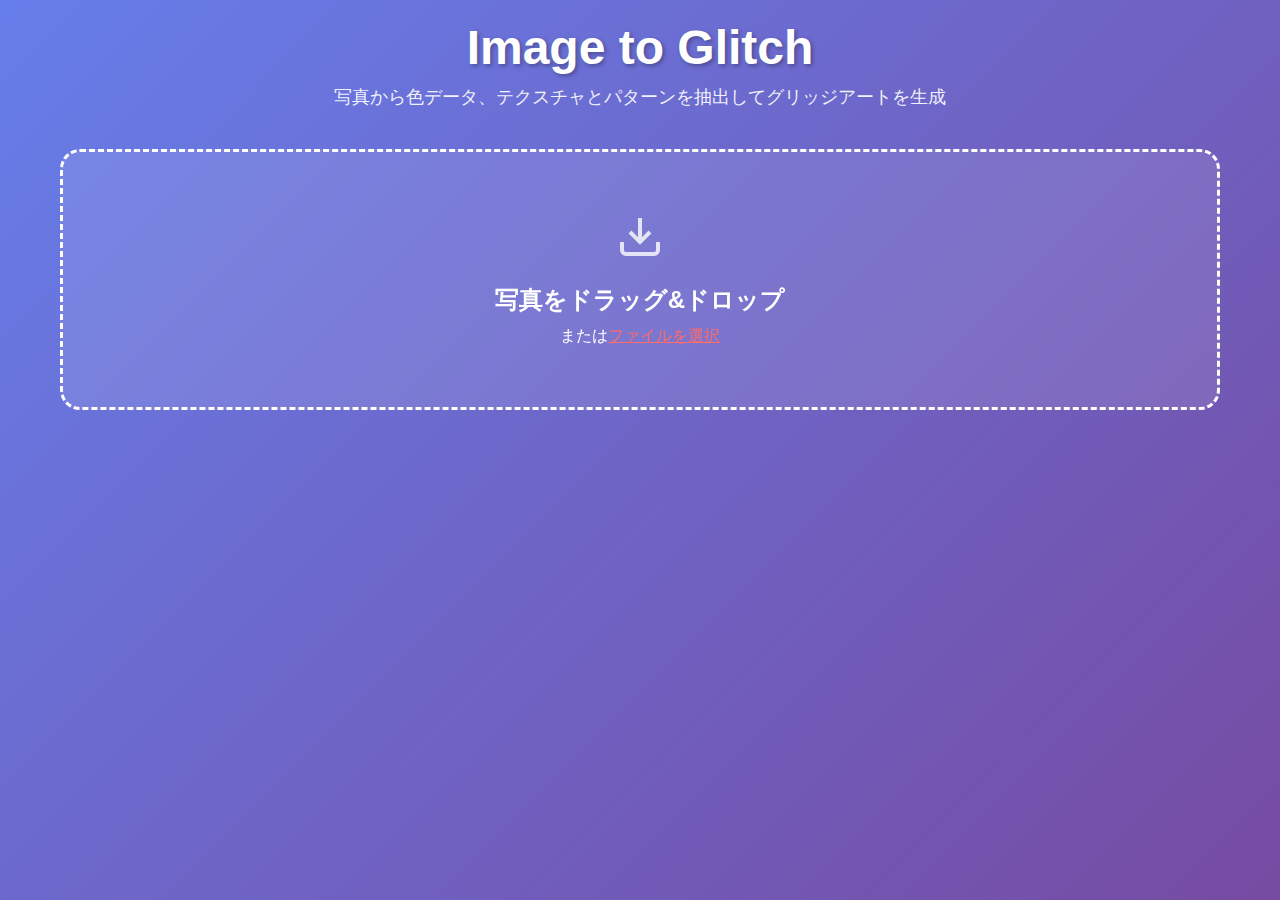
<file: index.html>
<!DOCTYPE html>
<html lang="ja">
<head>
    <meta charset="UTF-8">
    <meta name="viewport" content="width=device-width, initial-scale=1.0">
    <title>Image to Glitch - 写真からグリッジアートを生成</title>
    <link rel="stylesheet" href="style.css">
</head>
<body>
    <div class="container">
        <header>
            <h1>Image to Glitch</h1>
            <p>写真から色データ、テクスチャとパターンを抽出してグリッジアートを生成</p>
        </header>

        <main>
            <!-- ファイルアップロード -->
            <section class="upload-section">
                <div class="upload-area" id="uploadArea">
                    <div class="upload-content">
                        <svg width="48" height="48" viewBox="0 0 24 24" fill="none" stroke="currentColor" stroke-width="2">
                            <path d="M21 15v4a2 2 0 0 1-2 2H5a2 2 0 0 1-2-2v-4"></path>
                            <polyline points="7,10 12,15 17,10"></polyline>
                            <line x1="12" y1="15" x2="12" y2="3"></line>
                        </svg>
                        <h3>写真をドラッグ&ドロップ</h3>
                        <p>または<span class="upload-btn">ファイルを選択</span></p>
                        <input type="file" id="fileInput" accept="image/*" hidden>
                    </div>
                </div>
            </section>

            <!-- 画像プレビューとコントロール -->
            <section class="workspace" id="workspace" style="display: none;">
                <div class="image-container">
                    <div class="original-image">
                        <h3>元画像</h3>
                        <canvas id="originalCanvas"></canvas>
                    </div>
                    <div class="glitch-output">
                        <h3>グリッジ出力</h3>
                        <canvas id="glitchCanvas"></canvas>
                    </div>
                </div>

                <!-- コントロールパネル -->
                <div class="controls">
                    <h3>グリッジ設定</h3>
                    
                    <div class="control-group">
                        <label for="glitchIntensity">グリッジ強度</label>
                        <input type="range" id="glitchIntensity" min="0" max="100" value="50">
                        <span id="glitchIntensityValue">50</span>
                    </div>

                    <div class="control-group">
                        <label for="colorWeight">色の重み</label>
                        <input type="range" id="colorWeight" min="0" max="100" value="60">
                        <span id="colorWeightValue">60</span>
                    </div>

                    <div class="control-group">
                        <label for="textureWeight">テクスチャの重み</label>
                        <input type="range" id="textureWeight" min="0" max="100" value="40">
                        <span id="textureWeightValue">40</span>
                    </div>

                    <div class="control-group">
                        <label for="patternWeight">パターンの重み</label>
                        <input type="range" id="patternWeight" min="0" max="100" value="30">
                        <span id="patternWeightValue">30</span>
                    </div>

                    <div class="control-group">
                        <label for="glitchType">グリッジタイプ</label>
                        <select id="glitchType">
                            <option value="0">水平ストライプ</option>
                            <option value="1">カラーブロック</option>
                            <option value="2">ノイズ</option>
                            <option value="3">ミックス</option>
                        </select>
                    </div>

                    <div class="control-buttons">
                        <button id="regenerateBtn">再生成</button>
                        <button id="exportBtn">エクスポート</button>
                        <button id="resetBtn">リセット</button>
                    </div>
                </div>
            </section>

            <!-- 分析結果表示 -->
            <section class="analysis" id="analysis" style="display: none;">
                <h3>画像分析結果</h3>
                <div class="analysis-grid">
                    <div class="color-analysis">
                        <h4>色分析</h4>
                        <div id="colorPalette"></div>
                        <div id="colorData"></div>
                    </div>
                    <div class="texture-analysis">
                        <h4>テクスチャ分析</h4>
                        <div id="textureData"></div>
                    </div>
                    <div class="pattern-analysis">
                        <h4>パターン分析</h4>
                        <div id="patternData"></div>
                    </div>
                </div>
            </section>
        </main>
    </div>

    <script src="image-analyzer.js"></script>
    <script src="glitch-shader.js"></script>
    <script src="script.js"></script>
</body>
</html>
</file>
<file: style.css>
* {
    margin: 0;
    padding: 0;
    box-sizing: border-box;
}

body {
    font-family: 'Arial', sans-serif;
    background: linear-gradient(135deg, #667eea 0%, #764ba2 100%);
    color: #333;
    min-height: 100vh;
}

.container {
    max-width: 1200px;
    margin: 0 auto;
    padding: 20px;
}

header {
    text-align: center;
    margin-bottom: 40px;
    color: white;
}

header h1 {
    font-size: 3rem;
    margin-bottom: 10px;
    text-shadow: 2px 2px 4px rgba(0,0,0,0.3);
}

header p {
    font-size: 1.1rem;
    opacity: 0.9;
}

/* アップロードセクション */
.upload-section {
    margin-bottom: 40px;
}

.upload-area {
    border: 3px dashed #fff;
    border-radius: 20px;
    padding: 60px 20px;
    text-align: center;
    background: rgba(255, 255, 255, 0.1);
    backdrop-filter: blur(10px);
    transition: all 0.3s ease;
    cursor: pointer;
}

.upload-area:hover {
    background: rgba(255, 255, 255, 0.2);
    border-color: #ff6b6b;
}

.upload-area.dragover {
    background: rgba(255, 107, 107, 0.3);
    border-color: #ff6b6b;
}

.upload-content {
    color: white;
}

.upload-content svg {
    margin-bottom: 20px;
    opacity: 0.8;
}

.upload-content h3 {
    font-size: 1.5rem;
    margin-bottom: 10px;
}

.upload-btn {
    color: #ff6b6b;
    text-decoration: underline;
    cursor: pointer;
}

/* ワークスペース */
.workspace {
    background: white;
    border-radius: 20px;
    padding: 30px;
    box-shadow: 0 20px 40px rgba(0,0,0,0.1);
    margin-bottom: 30px;
}

.image-container {
    display: grid;
    grid-template-columns: 1fr 1fr;
    gap: 30px;
    margin-bottom: 30px;
}

.original-image, .glitch-output {
    text-align: center;
}

.original-image h3, .glitch-output h3 {
    margin-bottom: 15px;
    color: #333;
    font-size: 1.2rem;
}

canvas {
    max-width: 100%;
    height: auto;
    border-radius: 10px;
    box-shadow: 0 10px 20px rgba(0,0,0,0.1);
}

/* コントロール */
.controls {
    border-top: 2px solid #f0f0f0;
    padding-top: 30px;
}

.controls h3 {
    margin-bottom: 25px;
    color: #333;
    font-size: 1.3rem;
}

.control-group {
    display: flex;
    align-items: center;
    margin-bottom: 20px;
    gap: 15px;
}

.control-group label {
    min-width: 140px;
    font-weight: 600;
    color: #555;
}

.control-group input[type="range"] {
    flex: 1;
    height: 6px;
    border-radius: 3px;
    background: #ddd;
    outline: none;
    -webkit-appearance: none;
}

.control-group input[type="range"]::-webkit-slider-thumb {
    -webkit-appearance: none;
    appearance: none;
    width: 20px;
    height: 20px;
    border-radius: 50%;
    background: #667eea;
    cursor: pointer;
}

.control-group input[type="range"]::-moz-range-thumb {
    width: 20px;
    height: 20px;
    border-radius: 50%;
    background: #667eea;
    cursor: pointer;
    border: none;
}

.control-group select {
    flex: 1;
    padding: 10px;
    border: 2px solid #ddd;
    border-radius: 8px;
    background: white;
    font-size: 14px;
}

.control-group span {
    min-width: 40px;
    text-align: center;
    font-weight: 600;
    color: #667eea;
}

.control-buttons {
    display: flex;
    gap: 15px;
    margin-top: 30px;
    flex-wrap: wrap;
}

.control-buttons button {
    padding: 12px 24px;
    border: none;
    border-radius: 25px;
    font-weight: 600;
    cursor: pointer;
    transition: all 0.3s ease;
    font-size: 14px;
}

#regenerateBtn {
    background: #667eea;
    color: white;
}

#regenerateBtn:hover {
    background: #5a67d8;
    transform: translateY(-2px);
}

#exportBtn {
    background: #48bb78;
    color: white;
}

#exportBtn:hover {
    background: #38a169;
    transform: translateY(-2px);
}

#resetBtn {
    background: #ed8936;
    color: white;
}

#resetBtn:hover {
    background: #dd7724;
    transform: translateY(-2px);
}

/* 分析セクション */
.analysis {
    background: white;
    border-radius: 20px;
    padding: 30px;
    box-shadow: 0 20px 40px rgba(0,0,0,0.1);
}

.analysis h3 {
    margin-bottom: 25px;
    color: #333;
    font-size: 1.3rem;
}

.analysis-grid {
    display: grid;
    grid-template-columns: repeat(auto-fit, minmax(300px, 1fr));
    gap: 30px;
}

.color-analysis, .texture-analysis, .pattern-analysis {
    padding: 20px;
    background: #f8f9fa;
    border-radius: 15px;
}

.color-analysis h4, .texture-analysis h4, .pattern-analysis h4 {
    margin-bottom: 15px;
    color: #555;
    font-size: 1.1rem;
}

#colorPalette {
    display: flex;
    gap: 10px;
    margin-bottom: 15px;
    flex-wrap: wrap;
}

.color-swatch {
    width: 40px;
    height: 40px;
    border-radius: 8px;
    border: 2px solid white;
    box-shadow: 0 2px 4px rgba(0,0,0,0.1);
}

.data-item {
    display: flex;
    justify-content: space-between;
    margin-bottom: 8px;
    padding: 8px 0;
    border-bottom: 1px solid #e2e8f0;
}

.data-label {
    font-weight: 600;
    color: #555;
}

.data-value {
    color: #667eea;
    font-weight: 600;
}

/* レスポンシブ */
@media (max-width: 768px) {
    .container {
        padding: 15px;
    }

    header h1 {
        font-size: 2rem;
    }

    .image-container {
        grid-template-columns: 1fr;
        gap: 20px;
    }

    .control-group {
        flex-direction: column;
        align-items: stretch;
        gap: 8px;
    }

    .control-group label {
        min-width: auto;
    }

    .control-buttons {
        flex-direction: column;
    }

    .analysis-grid {
        grid-template-columns: 1fr;
        gap: 20px;
    }
}

/* アニメーション */
@keyframes fadeIn {
    from { opacity: 0; transform: translateY(20px); }
    to { opacity: 1; transform: translateY(0); }
}

.workspace, .analysis {
    animation: fadeIn 0.5s ease;
}
</file>
